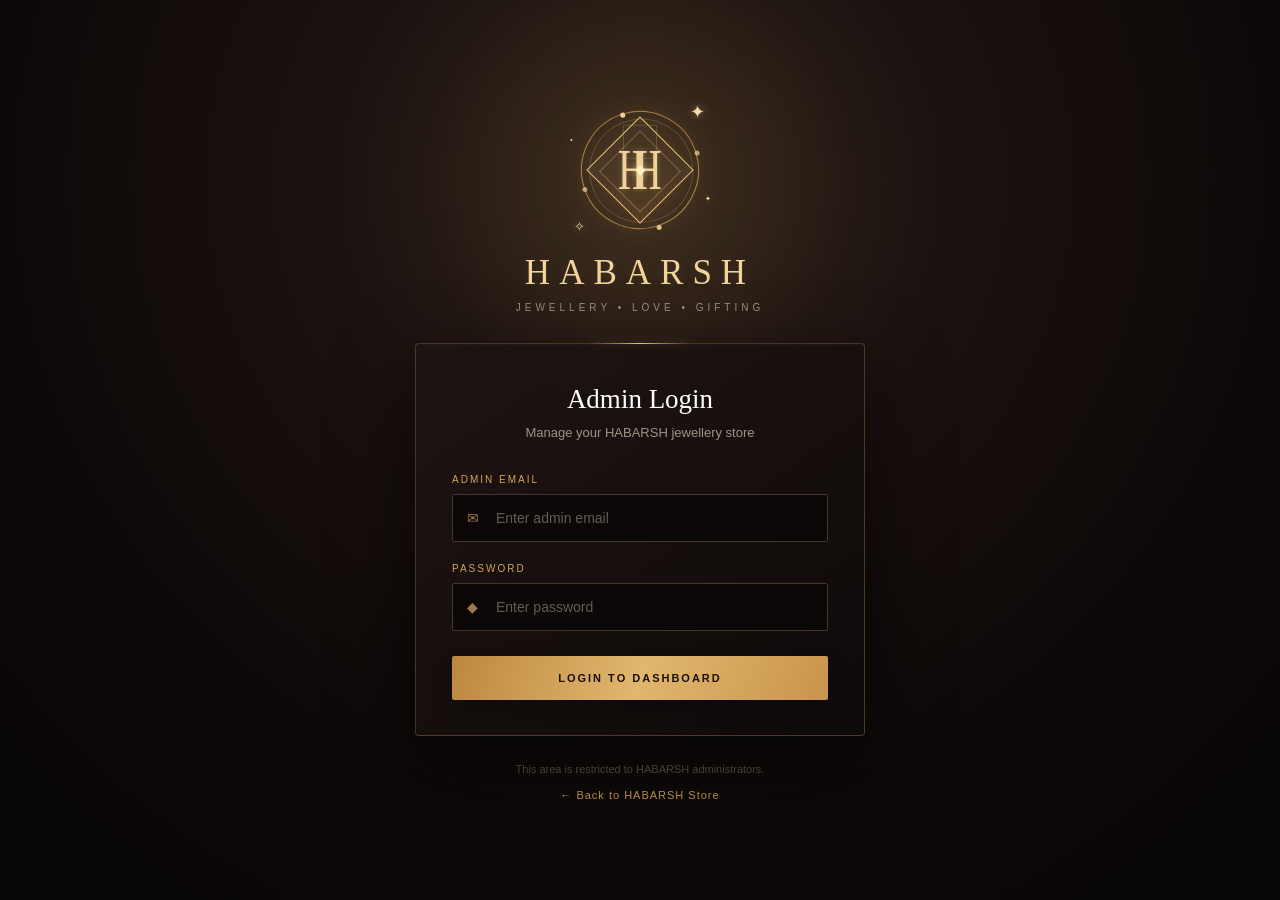
<file: templates/admin_login.html>
<!DOCTYPE html>
<html lang="en">
<head>
    <meta charset="UTF-8">
    <meta name="viewport" content="width=device-width, initial-scale=1.0">

    <title>HABARSH | Admin Login</title>

    <style>

        /* =========================================
           RESET
        ========================================= */

        * {
            margin: 0;
            padding: 0;
            box-sizing: border-box;
        }

        body {
            min-height: 100vh;

            font-family:
                Arial,
                Helvetica,
                sans-serif;

            background:
                radial-gradient(
                    circle at 50% 20%,
                    #33251b 0%,
                    #1b1210 32%,
                    #0e0909 65%,
                    #070505 100%
                );

            color: white;

            display: flex;
            justify-content: center;
            align-items: center;

            padding: 25px;

            overflow-x: hidden;
        }


        /* =========================================
           BACKGROUND GLOW
        ========================================= */

        body::before {
            content: "";

            position: fixed;

            width: 500px;
            height: 500px;

            left: 50%;
            top: 20%;

            transform: translate(-50%, -50%);

            background:
                radial-gradient(
                    circle,
                    rgba(213, 162, 88, 0.09),
                    transparent 68%
                );

            pointer-events: none;
        }


        /* =========================================
           MAIN WRAPPER
        ========================================= */

        .login-wrapper {
            width: 100%;
            max-width: 450px;

            position: relative;

            z-index: 2;
        }


        /* =========================================
           LOGO AREA
        ========================================= */

        .logo-area {
            text-align: center;

            margin-bottom: 30px;
        }


        /* =========================================
           PREMIUM MONOGRAM
        ========================================= */

        .premium-logo {

            width: 150px;
            height: 150px;

            margin: 0 auto;

            position: relative;

            display: flex;

            justify-content: center;
            align-items: center;

            filter:
                drop-shadow(
                    0 0 22px
                    rgba(213, 162, 88, 0.15)
                );
        }


        /* =========================================
           OUTER JEWELLERY RING
        ========================================= */

        .outer-ring {

            position: absolute;

            width: 118px;
            height: 118px;

            border-radius: 50%;

            border:
                1px solid
                rgba(213, 162, 88, 0.75);

            transform: rotate(-18deg);

            box-shadow:

                0 0 0 1px
                rgba(241, 211, 155, 0.04),

                0 0 30px
                rgba(213, 162, 88, 0.10),

                inset 0 0 22px
                rgba(213, 162, 88, 0.05);
        }


        /* second outer ring */

        .outer-ring::before {

            content: "";

            position: absolute;

            width: 102px;
            height: 102px;

            left: 7px;
            top: 7px;

            border-radius: 50%;

            border:
                1px solid
                rgba(241, 211, 155, 0.18);
        }


        /* =========================================
           SMALL ORNAMENT DOTS
        ========================================= */

        .outer-ring::after {

            content: "";

            position: absolute;

            width: 5px;
            height: 5px;

            border-radius: 50%;

            background: #f1d39b;

            top: -2px;
            left: 56px;

            box-shadow:

                0 118px 0
                rgba(241, 211, 155, 0.9),

                59px 59px 0
                rgba(241, 211, 155, 0.7),

                -59px 59px 0
                rgba(241, 211, 155, 0.7);
        }


        /* =========================================
           DIAMOND FRAME
        ========================================= */

        .diamond-frame {

            position: absolute;

            width: 76px;
            height: 76px;

            transform: rotate(45deg);

            border:

                1px solid
                #e7bf79;

            background:

                linear-gradient(
                    135deg,
                    rgba(255,255,255,0.025),
                    rgba(213,162,88,0.10)
                );

            box-shadow:

                0 0 25px
                rgba(213,162,88,0.13),

                inset 0 0 20px
                rgba(213,162,88,0.08);
        }


        /* inner diamond */

        .diamond-frame::before {

            content: "";

            position: absolute;

            width: 56px;
            height: 56px;

            left: 9px;
            top: 9px;

            border:

                1px solid
                rgba(241,211,155,0.30);
        }


        /* =========================================
           DIAMOND FACETS
        ========================================= */

        .diamond-facet {

            position: absolute;

            width: 34px;
            height: 34px;

            border:

                1px solid
                rgba(241,211,155,0.18);

            transform:

                rotate(45deg);
        }


        /* =========================================
           DOUBLE H MONOGRAM
        ========================================= */

        .hh-monogram {

            position: absolute;

            width: 92px;
            height: 92px;

            display: flex;

            justify-content: center;
            align-items: center;

            color: #f4d69d;

            font-family:
                Georgia,
                "Times New Roman",
                serif;
        }


        /* LEFT H */

        .hh-left {

            position: absolute;

            font-size: 58px;

            font-weight: 400;

            line-height: 1;

            left: 18px;

            transform: scaleX(0.72);

            color: #f1d39b;

            text-shadow:

                0 0 8px
                rgba(241,211,155,0.25);
        }


        /* RIGHT H */

        .hh-right {

            position: absolute;

            font-size: 58px;

            font-weight: 400;

            line-height: 1;

            right: 18px;

            transform: scaleX(0.72);

            color: #f1d39b;

            text-shadow:

                0 0 8px
                rgba(241,211,155,0.25);
        }


        /* =========================================
           CENTER JEWEL
        ========================================= */

        .center-jewel {

            position: absolute;

            width: 7px;
            height: 7px;

            transform: rotate(45deg);

            background: #fff0ca;

            box-shadow:

                0 0 8px
                rgba(255,230,170,0.8),

                0 0 18px
                rgba(213,162,88,0.5);
        }


        /* =========================================
           TOP SPARKLE
        ========================================= */

        .sparkle {

            position: absolute;

            color: #f5dca7;

            font-family:
                Georgia,
                serif;

            line-height: 1;

            text-shadow:

                0 0 10px
                rgba(241,211,155,0.55);
        }


        .sparkle-one {

            top: 8px;
            right: 10px;

            font-size: 18px;
        }


        .sparkle-two {

            bottom: 12px;
            left: 9px;

            font-size: 13px;
        }


        .sparkle-three {

            top: 42px;
            left: 5px;

            font-size: 8px;
        }


        .sparkle-four {

            bottom: 42px;
            right: 4px;

            font-size: 7px;
        }


        /* =========================================
           BRAND NAME
        ========================================= */

        .logo-name {

            margin-top: 8px;

            font-family:
                Georgia,
                "Times New Roman",
                serif;

            font-size: 35px;

            font-weight: 500;

            letter-spacing: 9px;

            color: #f1d39b;

            text-shadow:

                0 0 15px
                rgba(213,162,88,0.12);
        }


        /* =========================================
           TAGLINE
        ========================================= */

        .logo-tagline {

            margin-top: 9px;

            color: #9d9081;

            font-size: 10px;

            letter-spacing: 4px;

            text-transform: uppercase;
        }


        /* =========================================
           LOGIN CARD
        ========================================= */

        .login-card {

            position: relative;

            background:

                linear-gradient(
                    145deg,
                    rgba(30,21,19,0.96),
                    rgba(15,10,10,0.97)
                );

            border:

                1px solid
                rgba(213,162,88,0.28);

            padding:

                40px 36px 35px;

            box-shadow:

                0 30px 80px
                rgba(0,0,0,0.65),

                inset 0 1px 0
                rgba(255,255,255,0.025);

            backdrop-filter: blur(15px);

            border-radius: 4px;
        }


        /* top gold line */

        .login-card::before {

            content: "";

            position: absolute;

            top: -1px;
            left: 50%;

            transform: translateX(-50%);

            width: 100px;
            height: 1px;

            background:

                linear-gradient(
                    90deg,
                    transparent,
                    #e4b96f,
                    transparent
                );

            box-shadow:

                0 0 10px
                rgba(213,162,88,0.4);
        }


        /* =========================================
           LOGIN TITLE
        ========================================= */

        .login-title {

            text-align: center;

            font-family:
                Georgia,
                "Times New Roman",
                serif;

            font-size: 27px;

            font-weight: 400;

            color: #fff;

            margin-bottom: 8px;
        }


        .login-subtitle {

            text-align: center;

            color: #9f9284;

            font-size: 13px;

            margin-bottom: 31px;

            line-height: 1.5;
        }


        /* =========================================
           FORM
        ========================================= */

        .form-group {

            margin-bottom: 21px;
        }


        .form-group label {

            display: block;

            color: #d5a258;

            font-size: 10px;

            letter-spacing: 2px;

            text-transform: uppercase;

            margin-bottom: 9px;
        }


        .input-wrapper {

            position: relative;
        }


        .input-icon {

            position: absolute;

            left: 15px;
            top: 50%;

            transform: translateY(-50%);

            color: #9d7950;

            font-size: 14px;

            pointer-events: none;
        }


        .form-group input {

            width: 100%;

            padding:
                15px
                15px
                15px
                43px;

            background:
                rgba(8,6,6,0.75);

            border:

                1px solid
                #46372b;

            color: #fff;

            outline: none;

            font-size: 14px;

            transition: 0.3s;

            border-radius: 2px;
        }


        .form-group input:focus {

            border-color: #d5a258;

            box-shadow:

                0 0 0 2px
                rgba(213,162,88,0.07),

                0 0 18px
                rgba(213,162,88,0.06);
        }


        .form-group input::placeholder {

            color: #665b51;
        }


        /* =========================================
           LOGIN BUTTON
        ========================================= */

        .login-btn {

            width: 100%;

            border: none;

            padding: 16px;

            margin-top: 4px;

            background:

                linear-gradient(
                    110deg,
                    #bd8740,
                    #e1b66e,
                    #c9944d
                );

            color: #17100d;

            font-size: 11px;

            font-weight: bold;

            letter-spacing: 2px;

            text-transform: uppercase;

            cursor: pointer;

            transition: 0.3s;

            border-radius: 2px;

            box-shadow:

                0 8px 20px
                rgba(0,0,0,0.2);
        }


        .login-btn:hover {

            background:

                linear-gradient(
                    110deg,
                    #d9a65d,
                    #f2d093,
                    #d9a65d
                );

            transform: translateY(-2px);

            box-shadow:

                0 12px 28px
                rgba(213,162,88,0.18);
        }


        .login-btn:active {

            transform:
                translateY(0);
        }


        .login-btn:disabled {

            opacity: 0.6;

            cursor: not-allowed;

            transform: none;
        }


        /* =========================================
           ERROR MESSAGE
        ========================================= */

        .error-message {

            display: none;

            margin-top: 18px;

            padding: 12px;

            background:
                rgba(180,50,50,0.10);

            border:
                1px solid
                rgba(220,80,80,0.28);

            color: #ff9b9b;

            font-size: 12px;

            text-align: center;

            line-height: 1.5;

            border-radius: 2px;
        }


        .error-message.show {

            display: block;
        }


        /* =========================================
           FOOTER
        ========================================= */

        .login-footer {

            text-align: center;

            margin-top: 24px;

            color: #655b53;

            font-size: 11px;

            line-height: 1.7;
        }


        .back-home {

            display: inline-block;

            margin-top: 8px;

            color: #d5a258;

            text-decoration: none;

            font-size: 11px;

            letter-spacing: 1px;

            transition: 0.3s;
        }


        .back-home:hover {

            color: #f1d39b;
        }


        /* =========================================
           MOBILE
        ========================================= */

        @media (max-width: 500px) {

            body {
                padding: 18px;
            }

            .premium-logo {

                width: 130px;
                height: 130px;
            }

            .outer-ring {

                width: 105px;
                height: 105px;
            }

            .outer-ring::before {

                width: 89px;
                height: 89px;
            }

            .diamond-frame {

                width: 68px;
                height: 68px;
            }

            .hh-left,
            .hh-right {

                font-size: 51px;
            }

            .logo-name {

                font-size: 29px;

                letter-spacing: 6px;
            }

            .logo-tagline {

                font-size: 8px;

                letter-spacing: 2.5px;
            }

            .login-card {

                padding:
                    32px
                    23px
                    30px;
            }
        }

    </style>
</head>


<body>


<div class="login-wrapper">


    <!-- =====================================
         PREMIUM LOGO
    ====================================== -->

    <div class="logo-area">

        <div class="premium-logo">


            <!-- Outer jewellery ring -->

            <div class="outer-ring"></div>


            <!-- Diamond -->

            <div class="diamond-frame">

                <div class="diamond-facet"></div>

            </div>


            <!-- Double H monogram -->

            <div class="hh-monogram">

                <span class="hh-left">H</span>

                <span class="hh-right">H</span>

            </div>


            <!-- Center jewel -->

            <div class="center-jewel"></div>


            <!-- Sparkles -->

            <span class="sparkle sparkle-one">✦</span>

            <span class="sparkle sparkle-two">✧</span>

            <span class="sparkle sparkle-three">•</span>

            <span class="sparkle sparkle-four">✦</span>


        </div>


        <!-- Brand name -->

        <div class="logo-name">
            HABARSH
        </div>


        <div class="logo-tagline">
            Jewellery • Love • Gifting
        </div>

    </div>



    <!-- =====================================
         LOGIN CARD
    ====================================== -->

    <div class="login-card">


        <h1 class="login-title">
            Admin Login
        </h1>


        <p class="login-subtitle">
            Manage your HABARSH jewellery store
        </p>



        <form id="loginForm">


            <!-- EMAIL -->

            <div class="form-group">

                <label for="email">
                    Admin Email
                </label>

                <div class="input-wrapper">

                    <span class="input-icon">
                        ✉
                    </span>

                    <input
                        type="email"
                        id="email"
                        placeholder="Enter admin email"
                        autocomplete="email"
                        required
                    >

                </div>

            </div>



            <!-- PASSWORD -->

            <div class="form-group">

                <label for="password">
                    Password
                </label>

                <div class="input-wrapper">

                    <span class="input-icon">
                        ◆
                    </span>

                    <input
                        type="password"
                        id="password"
                        placeholder="Enter password"
                        autocomplete="current-password"
                        required
                    >

                </div>

            </div>



            <!-- LOGIN BUTTON -->

            <button
                type="submit"
                class="login-btn"
                id="loginButton"
            >
                Login to Dashboard
            </button>


        </form>



        <!-- ERROR -->

        <div
            class="error-message"
            id="errorMessage"
        ></div>


    </div>



    <!-- =====================================
         FOOTER
    ====================================== -->

    <div class="login-footer">

        <p>
            This area is restricted to HABARSH administrators.
        </p>

        <a
            href="/"
            class="back-home"
        >
            ← Back to HABARSH Store
        </a>

    </div>


</div>



<!-- =========================================
     LOGIN JAVASCRIPT
========================================= -->

<script>

const loginForm =
    document.getElementById("loginForm");

const loginButton =
    document.getElementById("loginButton");

const errorMessage =
    document.getElementById("errorMessage");


loginForm.addEventListener(
    "submit",
    async function(event) {

        event.preventDefault();


        const email =
            document
                .getElementById("email")
                .value
                .trim();


        const password =
            document
                .getElementById("password")
                .value;


        /* Clear previous error */

        errorMessage.classList.remove("show");

        errorMessage.textContent = "";


        /* Disable button */

        loginButton.disabled = true;

        loginButton.textContent =
            "Logging in...";


        try {


            const response =
                await fetch(
                    "/admin/login",
                    {
                        method: "POST",

                        headers: {
                            "Content-Type":
                                "application/json"
                        },

                        body:
                            JSON.stringify({
                                email: email,
                                password: password
                            })
                    }
                );


            const data =
                await response.json();


            /* Successful login */

            if (
                response.ok &&
                data.success
            ) {

                window.location.href =
                    "/admin";

                return;
            }


            /* Login failed */

            errorMessage.textContent =
                data.message ||
                "Invalid email or password.";

            errorMessage.classList.add(
                "show"
            );


        } catch (error) {

            console.error(
                "Login error:",
                error
            );


            errorMessage.textContent =
                "Unable to connect to the server.";

            errorMessage.classList.add(
                "show"
            );


        } finally {

            loginButton.disabled = false;

            loginButton.textContent =
                "Login to Dashboard";
        }

    }
);

</script>


</body>
</html>
</file>
